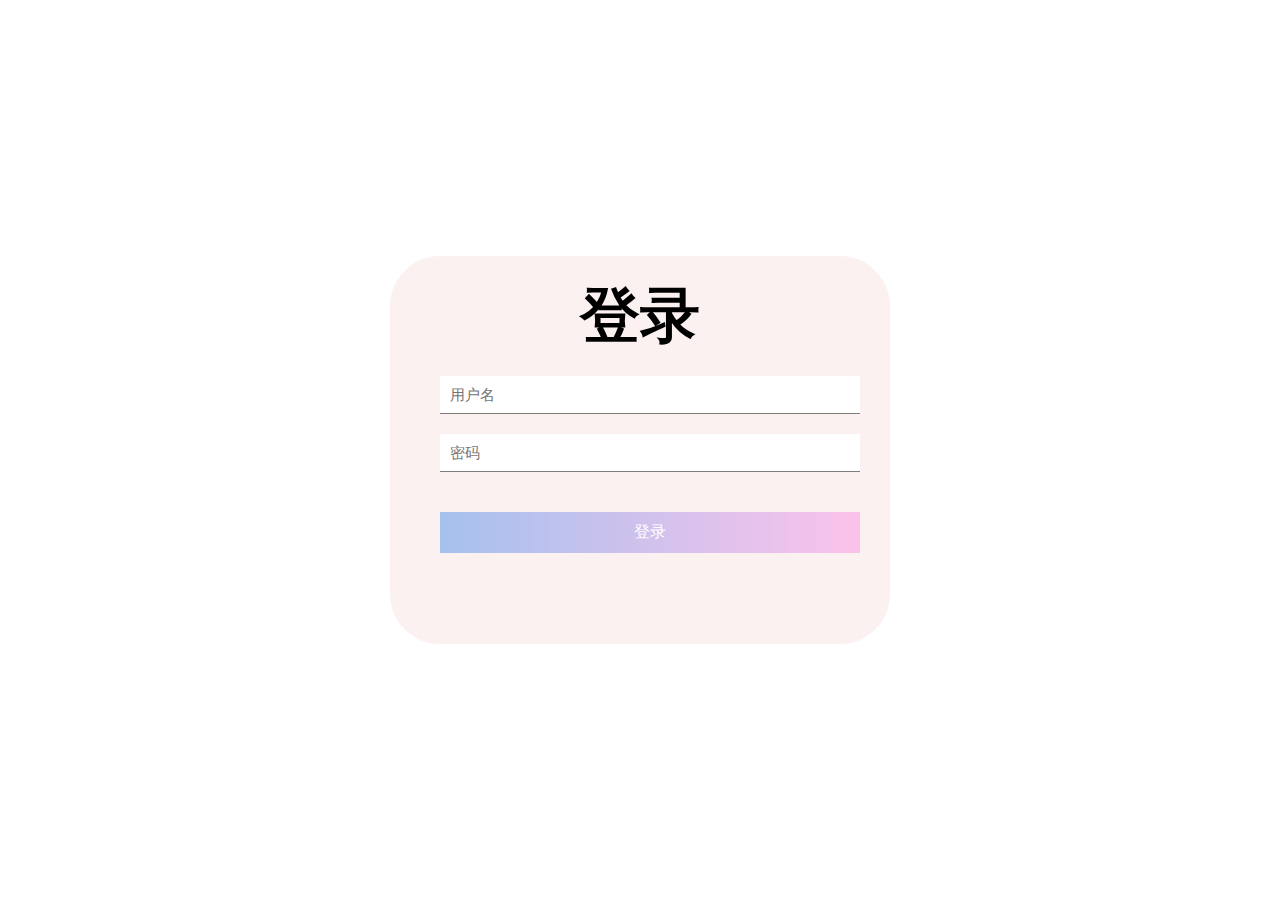
<file: src/main/resources/static/index.html>
<!DOCTYPE html>
<html lang="zh">
<head>
    <meta charset="UTF-8">
    <meta name="viewport" content="width=device-width, initial-scale=1.0">
    <title>王老师投票系统</title>
    <style>
        * {
            margin: 0;
            padding: 0;
        }

        html {
            height: 100%;
        }

        body {
            height: 100%;
        }

        .container {
            height: 100%;
            /*background-image: linear-gradient(110deg, #f9bde8, #f670d0);*/
        }

        .login-wrapper {
            background-color: #fbf1f1;
            width: 400px;
            height: 388px;
            border-radius: 50px;
            padding: 0 50px;
            position: relative;
            left: 50%;
            top: 50%;
            transform: translate(-50%, -50%);
        }

        .header {
            font-size: 60px;
            font-weight: 900;
            text-align: center;
            line-height: 120px;
        }

        .input-item {
            display: block;
            width: 100%;
            margin-bottom: 20px;
            border: 0;
            padding: 10px;
            border-bottom: 1px solid rgb(128, 125, 125);
            font-size: 15px;
            outline: none;
        }

        .input-item:placeholder {
            text-transform: uppercase;
        }

        .btn {
            text-align: center;
            padding: 10px;
            width: 100%;
            margin-top: 40px;
            background-image: linear-gradient(to right, #a6c1ee, #fbc2eb);
            color: #fff;
        }

        .msg {
            text-align: center;
            line-height: 88px;
        }

        a {
            text-decoration-line: none;
            color: #abc1ee;
        }
    </style>
</head>
<body>
<div class="container">
    <div class="login-wrapper">
        <div class="header">登录</div>
        <div class="form-wrapper">
            <input type="text" id="login-user" name="输入用户名" placeholder="用户名" class="input-item">
            <input type="password" id="login-pwd" name="输入密码" placeholder="密码" class="input-item">
            <div class="btn" onclick="login()">登录</div>
        </div>
    </div>
</div>
<script src="js/base63.js"></script>
<script src="js/index.js"></script>
<script src="js/jquery-3.3.1.js"></script>
</body>
</html>
</file>
